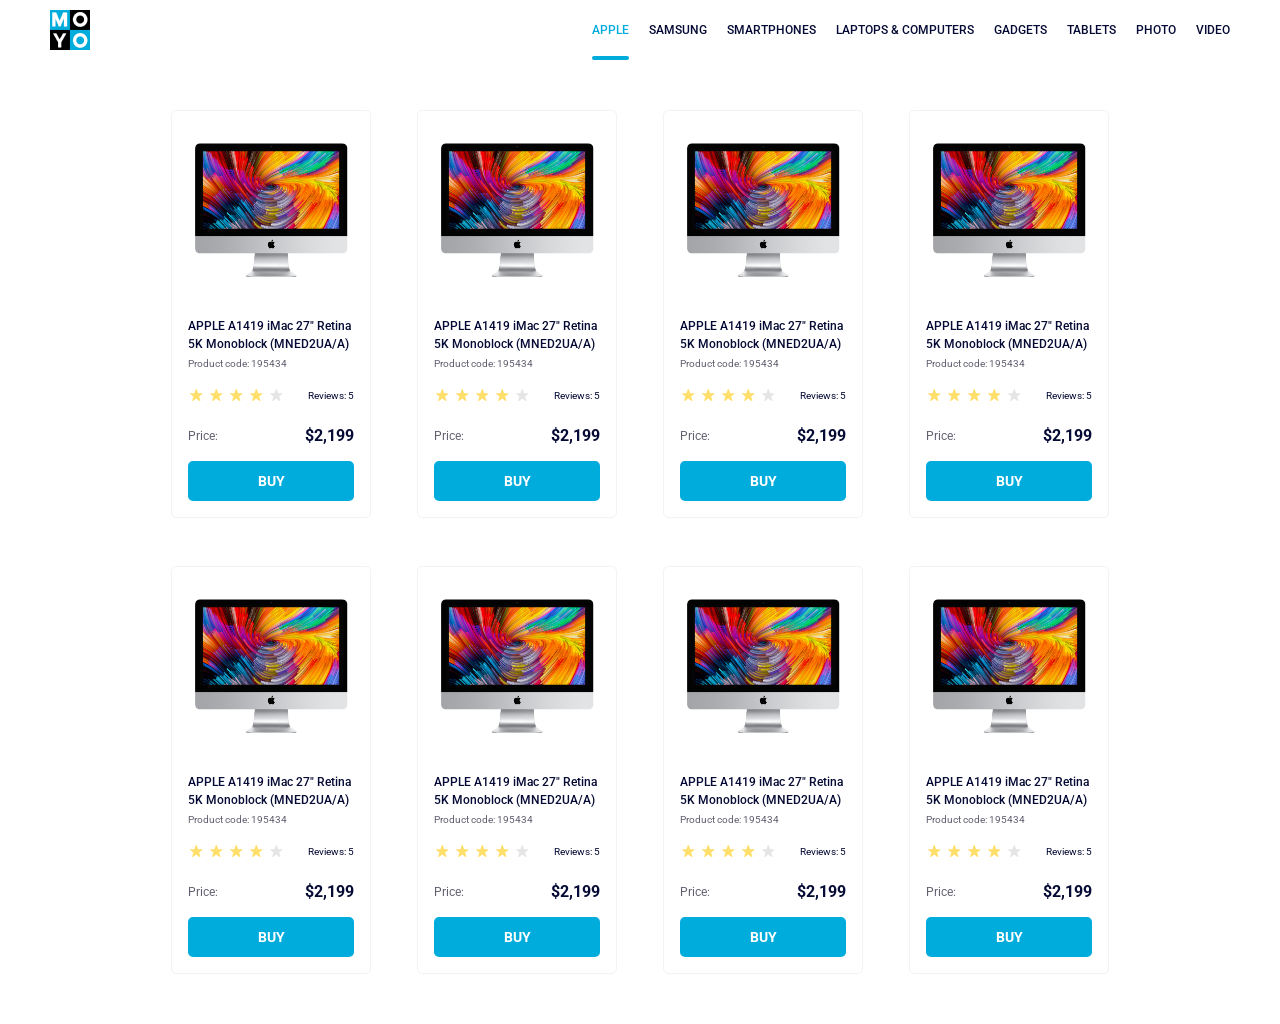
<file: index.html>
<!doctype html><html lang="en" class="page"><head><meta charset="utf-8"><meta name="viewport" content="width=device-width, initial-scale=1.0"><title>Catalog</title><link rel="preconnect" href="https://fonts.gstatic.com"><link href="https://fonts.googleapis.com/css2?family=Roboto:wght@400;500;700&display=swap" rel="stylesheet"><link rel="stylesheet" href="index.81245a61.css"></head><body class="page__body"> <header class="header"> <a href="#" class="logo"> <img src="logo.eddae0ff.png" alt="MOYO logo" class="logo__img"> </a> <nav class="nav"> <ul class="nav__list"> <li class="nav__item"> <a href="#apple" class="is-active nav__link">Apple</a> </li> <li class="nav__item"> <a href="#samsung" class="nav__link">Samsung</a> </li> <li class="nav__item"> <a href="#smartphones" class="nav__link">Smartphones</a> </li> <li class="nav__item" data-qa="nav-hover"> <a href="#laptops-and-computers" class="nav__link">Laptops & Computers</a> </li> <li class="nav__item"> <a href="#gadgets" class="nav__link">Gadgets</a> </li> <li class="nav__item"> <a href="#tablets" class="nav__link">Tablets</a> </li> <li class="nav__item"> <a href="#photo" class="nav__link">Photo</a> </li> <li class="nav__item"> <a href="#video" class="nav__link">Video</a> </li> </ul> </nav> </header> <main class="catalog"> <article class="card" data-qa="card"> <img src="imac.202c52ff.jpeg" alt="APPLE A1419 iMac 27 Retina 5K Monoblock (MNED2UA/A)" class="card__product-image"> <h3 class="card__product-name"> APPLE A1419 iMac 27" Retina 5K Monoblock (MNED2UA/A) </h3> <span class="card__product-code">Product code: 195434</span> <div class="card__reviews"> <div class="stars stars--4"> <div class="stars__star"></div> <div class="stars__star"></div> <div class="stars__star"></div> <div class="stars__star"></div> <div class="stars__star"></div> </div> <span class="card__reviews-count">Reviews: 5</span> </div> <div class="card__product-price"> <span class="card__product-price-label">Price:</span> <span class="card__product-price-value">$2,199</span> </div> <a href="#" class="card__button" data-qa="card-hover"> <span class="card__button-text">BUY</span> </a> </article> <article class="card"> <img src="imac.202c52ff.jpeg" alt="APPLE A1419 iMac 27 Retina 5K Monoblock (MNED2UA/A)" class="card__product-image"> <h3 class="card__product-name"> APPLE A1419 iMac 27" Retina 5K Monoblock (MNED2UA/A) </h3> <span class="card__product-code">Product code: 195434</span> <div class="card__reviews"> <div class="stars stars--4"> <div class="stars__star"></div> <div class="stars__star"></div> <div class="stars__star"></div> <div class="stars__star"></div> <div class="stars__star"></div> </div> <span class="card__reviews-count">Reviews: 5</span> </div> <div class="card__product-price"> <span class="card__product-price-label">Price:</span> <span class="card__product-price-value">$2,199</span> </div> <a href="#" class="card__button"> <span class="card__button-text">BUY</span> </a> </article> <article class="card"> <img src="imac.202c52ff.jpeg" alt="APPLE A1419 iMac 27 Retina 5K Monoblock (MNED2UA/A)" class="card__product-image"> <h3 class="card__product-name"> APPLE A1419 iMac 27" Retina 5K Monoblock (MNED2UA/A) </h3> <span class="card__product-code">Product code: 195434</span> <div class="card__reviews"> <div class="stars stars--4"> <div class="stars__star"></div> <div class="stars__star"></div> <div class="stars__star"></div> <div class="stars__star"></div> <div class="stars__star"></div> </div> <span class="card__reviews-count">Reviews: 5</span> </div> <div class="card__product-price"> <span class="card__product-price-label">Price:</span> <span class="card__product-price-value">$2,199</span> </div> <a href="#" class="card__button"> <span class="card__button-text">BUY</span> </a> </article> <article class="card"> <img src="imac.202c52ff.jpeg" alt="APPLE A1419 iMac 27 Retina 5K Monoblock (MNED2UA/A)" class="card__product-image"> <h3 class="card__product-name"> APPLE A1419 iMac 27" Retina 5K Monoblock (MNED2UA/A) </h3> <span class="card__product-code">Product code: 195434</span> <div class="card__reviews"> <div class="stars stars--4"> <div class="stars__star"></div> <div class="stars__star"></div> <div class="stars__star"></div> <div class="stars__star"></div> <div class="stars__star"></div> </div> <span class="card__reviews-count">Reviews: 5</span> </div> <div class="card__product-price"> <span class="card__product-price-label">Price:</span> <span class="card__product-price-value">$2,199</span> </div> <a href="#" class="card__button"> <span class="card__button-text">BUY</span> </a> </article> <article class="card"> <img src="imac.202c52ff.jpeg" alt="APPLE A1419 iMac 27 Retina 5K Monoblock (MNED2UA/A)" class="card__product-image"> <h3 class="card__product-name"> APPLE A1419 iMac 27" Retina 5K Monoblock (MNED2UA/A) </h3> <span class="card__product-code">Product code: 195434</span> <div class="card__reviews"> <div class="stars stars--4"> <div class="stars__star"></div> <div class="stars__star"></div> <div class="stars__star"></div> <div class="stars__star"></div> <div class="stars__star"></div> </div> <span class="card__reviews-count">Reviews: 5</span> </div> <div class="card__product-price"> <span class="card__product-price-label">Price:</span> <span class="card__product-price-value">$2,199</span> </div> <a href="#" class="card__button"> <span class="card__button-text">BUY</span> </a> </article> <article class="card"> <img src="imac.202c52ff.jpeg" alt="APPLE A1419 iMac 27 Retina 5K Monoblock (MNED2UA/A)" class="card__product-image"> <h3 class="card__product-name"> APPLE A1419 iMac 27" Retina 5K Monoblock (MNED2UA/A) </h3> <span class="card__product-code">Product code: 195434</span> <div class="card__reviews"> <div class="stars stars--4"> <div class="stars__star"></div> <div class="stars__star"></div> <div class="stars__star"></div> <div class="stars__star"></div> <div class="stars__star"></div> </div> <span class="card__reviews-count">Reviews: 5</span> </div> <div class="card__product-price"> <span class="card__product-price-label">Price:</span> <span class="card__product-price-value">$2,199</span> </div> <a href="#" class="card__button"> <span class="card__button-text">BUY</span> </a> </article> <article class="card"> <img src="imac.202c52ff.jpeg" alt="APPLE A1419 iMac 27 Retina 5K Monoblock (MNED2UA/A)" class="card__product-image"> <h3 class="card__product-name"> APPLE A1419 iMac 27" Retina 5K Monoblock (MNED2UA/A) </h3> <span class="card__product-code">Product code: 195434</span> <div class="card__reviews"> <div class="stars stars--4"> <div class="stars__star"></div> <div class="stars__star"></div> <div class="stars__star"></div> <div class="stars__star"></div> <div class="stars__star"></div> </div> <span class="card__reviews-count">Reviews: 5</span> </div> <div class="card__product-price"> <span class="card__product-price-label">Price:</span> <span class="card__product-price-value">$2,199</span> </div> <a href="#" class="card__button"> <span class="card__button-text">BUY</span> </a> </article> <article class="card"> <img src="imac.202c52ff.jpeg" alt="APPLE A1419 iMac 27 Retina 5K Monoblock (MNED2UA/A)" class="card__product-image"> <h3 class="card__product-name"> APPLE A1419 iMac 27" Retina 5K Monoblock (MNED2UA/A) </h3> <span class="card__product-code">Product code: 195434</span> <div class="card__reviews"> <div class="stars stars--4"> <div class="stars__star"></div> <div class="stars__star"></div> <div class="stars__star"></div> <div class="stars__star"></div> <div class="stars__star"></div> </div> <span class="card__reviews-count">Reviews: 5</span> </div> <div class="card__product-price"> <span class="card__product-price-label">Price:</span> <span class="card__product-price-value">$2,199</span> </div> <a href="#" class="card__button"> <span class="card__button-text">BUY</span> </a> </article> </main> </body></html>
</file>
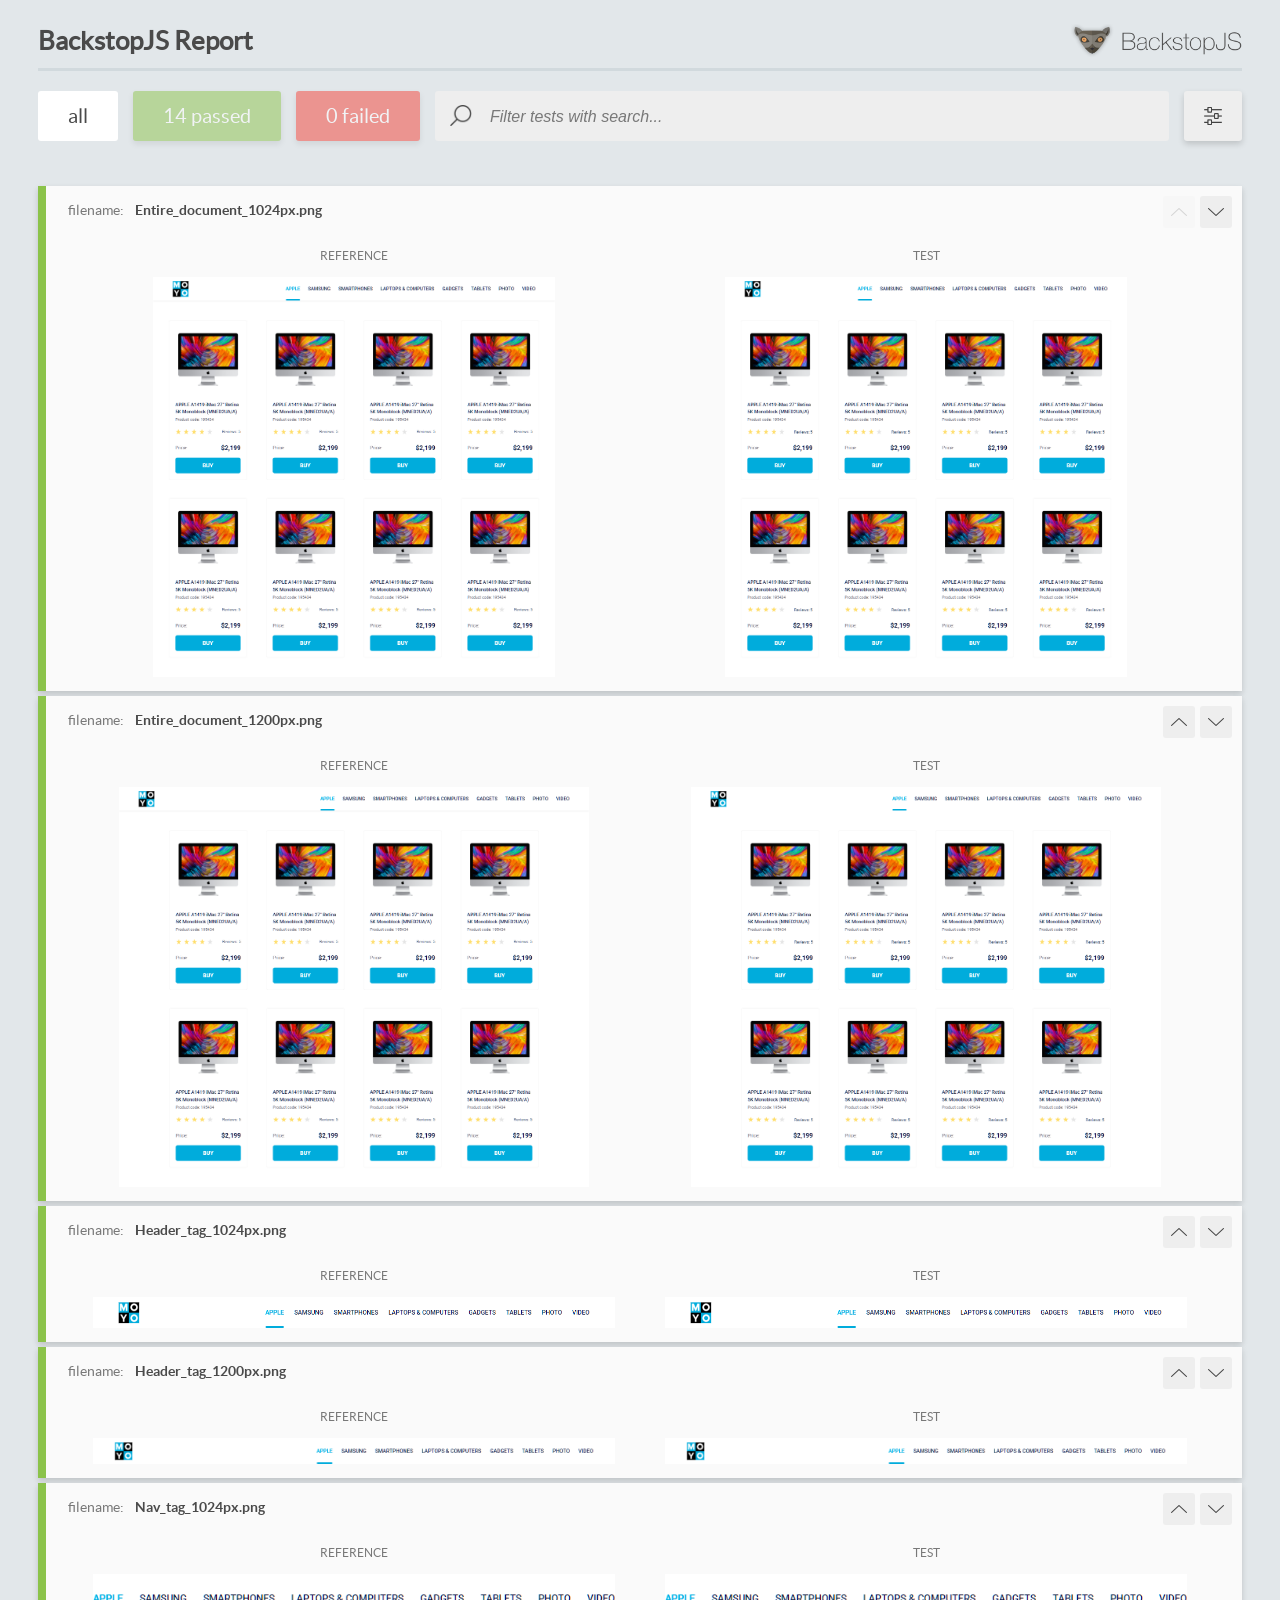
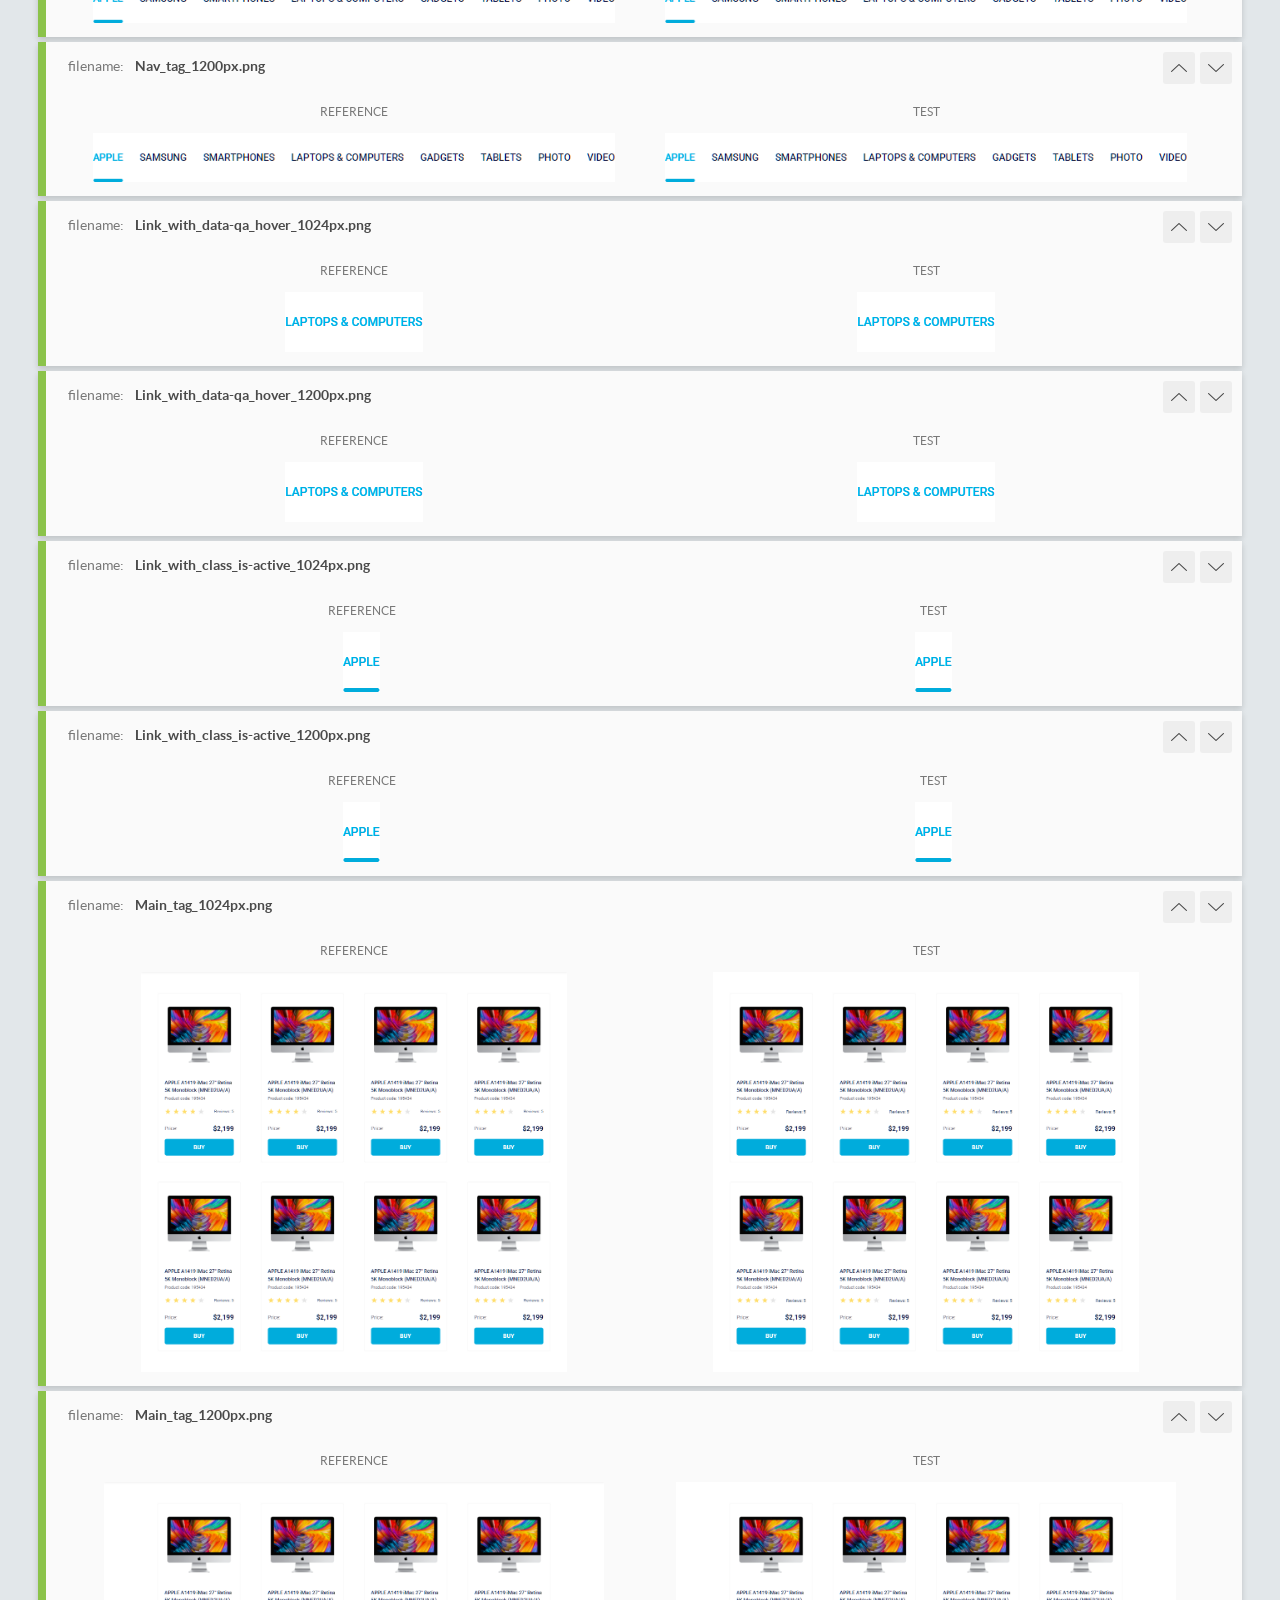
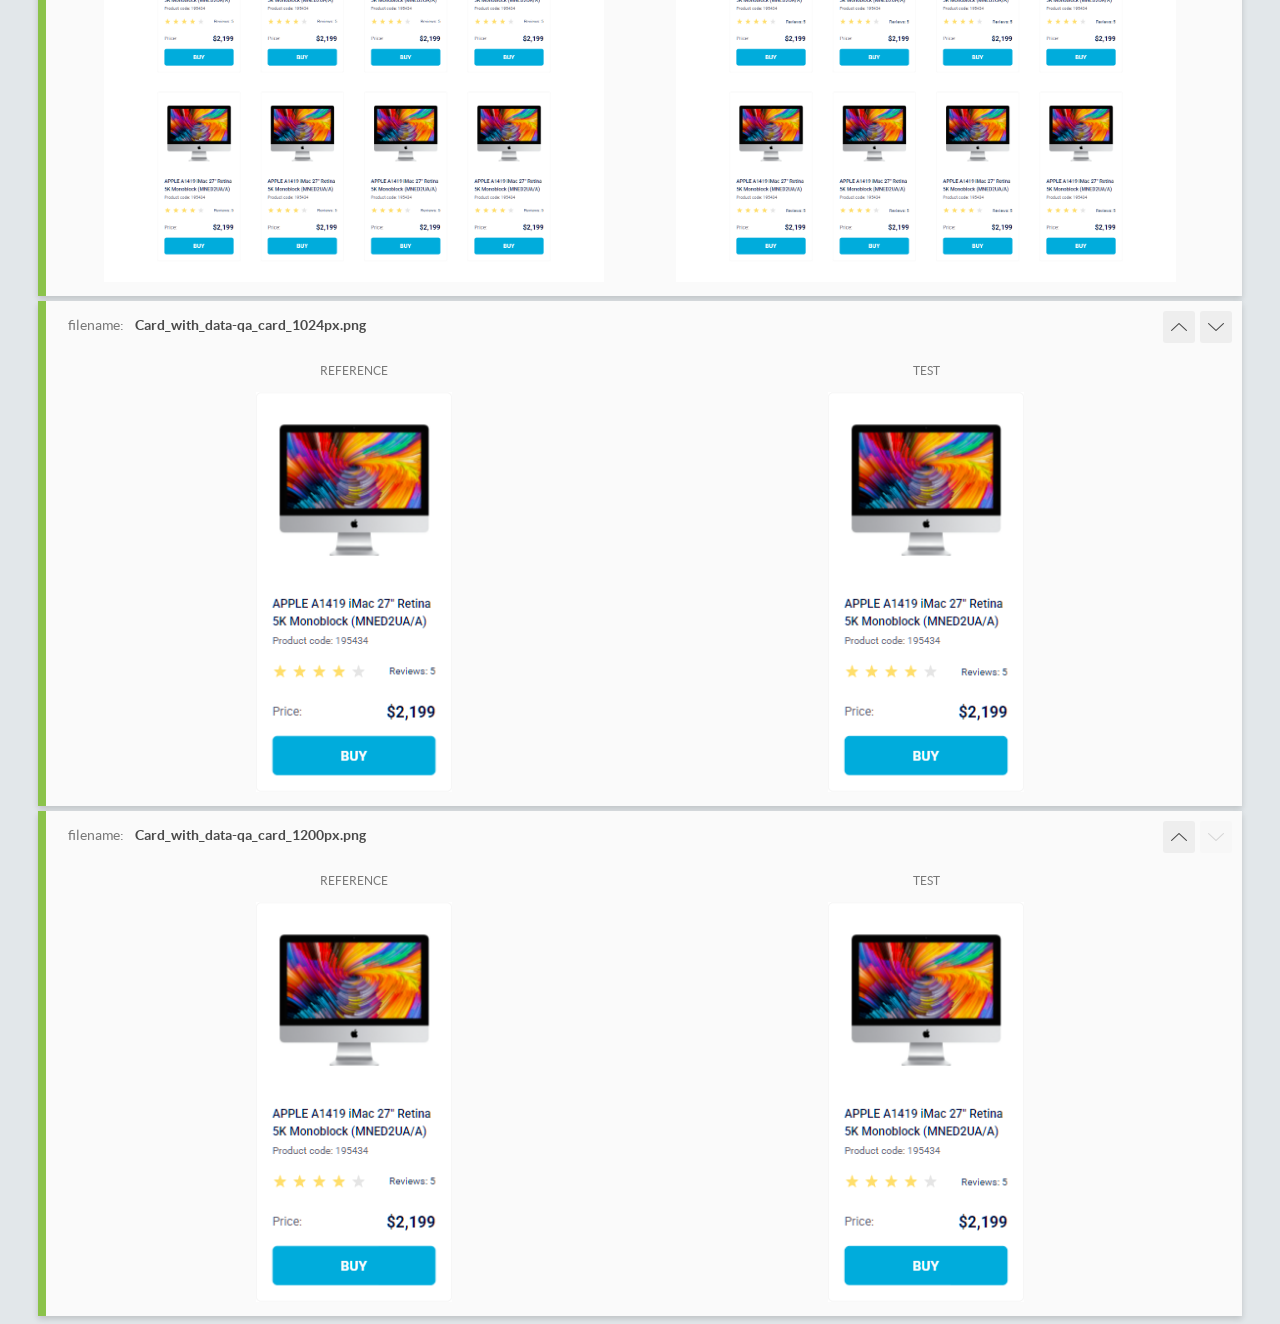
<file: report/html_report/index.html>
<!DOCTYPE html>
<html>
  <head>
    <meta charset="utf-8">
    <!-- Disable Cache -->
    <meta http-equiv="Cache-Control" content="no-cache, no-store, must-revalidate">
    <meta http-equiv="Pragma" content="no-cache">
    <meta http-equiv="Expires" content="0">

    <title>BackstopJS Report</title>

    <style>
      @font-face {
          font-family: 'latoregular';
          src: url('./assets/fonts/lato-regular-webfont.woff2') format('woff2'),
              url('./assets/fonts/lato-regular-webfont.woff') format('woff');
          font-weight: 400;
          font-style: normal;
      }
      @font-face {
          font-family: 'latobold';
          src: url('./assets/fonts/lato-bold-webfont.woff2') format('woff2'),
              url('./assets/fonts/lato-bold-webfont.woff') format('woff');
          font-weight: 700;
          font-style: normal;
      }

      .ReactModal__Body--open {
          overflow: hidden;
      }
      .ReactModal__Body--open .header {
        display: none;
      }

    </style>
  </head>
  <body style="background-color: #E2E7EA">
    <div id="root">

    </div>
    <script>
      function report (report) { // eslint-disable-line no-unused-vars
        window.tests = report;
      }
    </script>
    <script src="config.js"></script>
    <script src="index_bundle.js"></script>
  </body>
</html>
</file>
<file: index.81245a61.css>
.page{font-family:Roboto,sans-serif;font-size:10px;font-weight:400;line-height:14px}.page__body{margin:0}.header{justify-content:space-between;align-items:center;padding:0 50px;display:flex}.logo__img{display:block}.nav__list{margin:0;padding:0;list-style:none;display:flex}.nav__item:not(:last-child){margin-right:20px}.nav__link{text-transform:uppercase;color:#060b35;align-items:center;height:60px;font-size:12px;font-weight:500;text-decoration:none;transition:all .3s;display:flex;position:relative}.nav__link:hover{cursor:pointer;color:#00acdc}.is-active{color:#00acdc}.is-active:after{content:"";background-color:#00acdc;border-radius:8px;width:100%;height:4px;position:absolute;bottom:0}.card{box-sizing:border-box;border:1px solid #f3f3f3;border-radius:5px;flex-direction:column;width:200px;padding:32px 16px 16px;transition:transform .3s;display:flex}.card__product-image{align-self:center;width:160px;height:134px;margin-bottom:40px}.card__product-name{color:#060b35;margin:0 0 4px;font-size:12px;font-weight:500;line-height:18px}.card__product-code{color:#616070;margin-bottom:16px}.card__reviews{justify-content:space-between;align-items:flex-end;margin-bottom:24px;display:flex}.card__reviews-count{color:#060b35}.card__product-price{justify-content:space-between;align-items:center;margin-bottom:16px;display:flex}.card__product-price-label{color:#616070;font-size:12px;line-height:18px}.card__product-price-value{color:#060b35;font-size:16px;font-weight:700;line-height:18px}.card__button{box-sizing:border-box;cursor:pointer;background-color:#00acdc;border:0;border-radius:5px;justify-content:center;align-items:center;height:40px;text-decoration:none;transition:all .3s;display:flex}.card__button-text{color:#fff;font-size:14px;font-weight:700;line-height:16px}.card__button:hover{background-color:#fff;border:1px solid #00acdc}.card__button:hover .card__button-text{color:#00acdc}.card:hover{transform:scale(1.2)}.card:hover .card__product-name{color:#34568b}.stars{display:flex}.stars__star{background-image:url(star.822d561e.svg);background-position:50%;background-repeat:no-repeat;width:16px;height:16px;margin-right:4px}.stars--1>.stars__star:nth-child(-n+1),.stars--2>.stars__star:nth-child(-n+2),.stars--3>.stars__star:nth-child(-n+3),.stars--4>.stars__star:nth-child(-n+4){background-image:url(star-active.edda4c43.svg)}.catalog{grid-gap:48px 46px;grid-template-columns:repeat(1,200px);justify-content:center;padding:50px 40px;display:grid}@media (width>=488px){.catalog{grid-template-columns:repeat(2,200px)}}@media (width>=768px){.catalog{grid-template-columns:repeat(3,200px)}}@media (width>=1024px){.catalog{grid-template-columns:repeat(4,200px)}}
/*# sourceMappingURL=index.81245a61.css.map */
</file>
